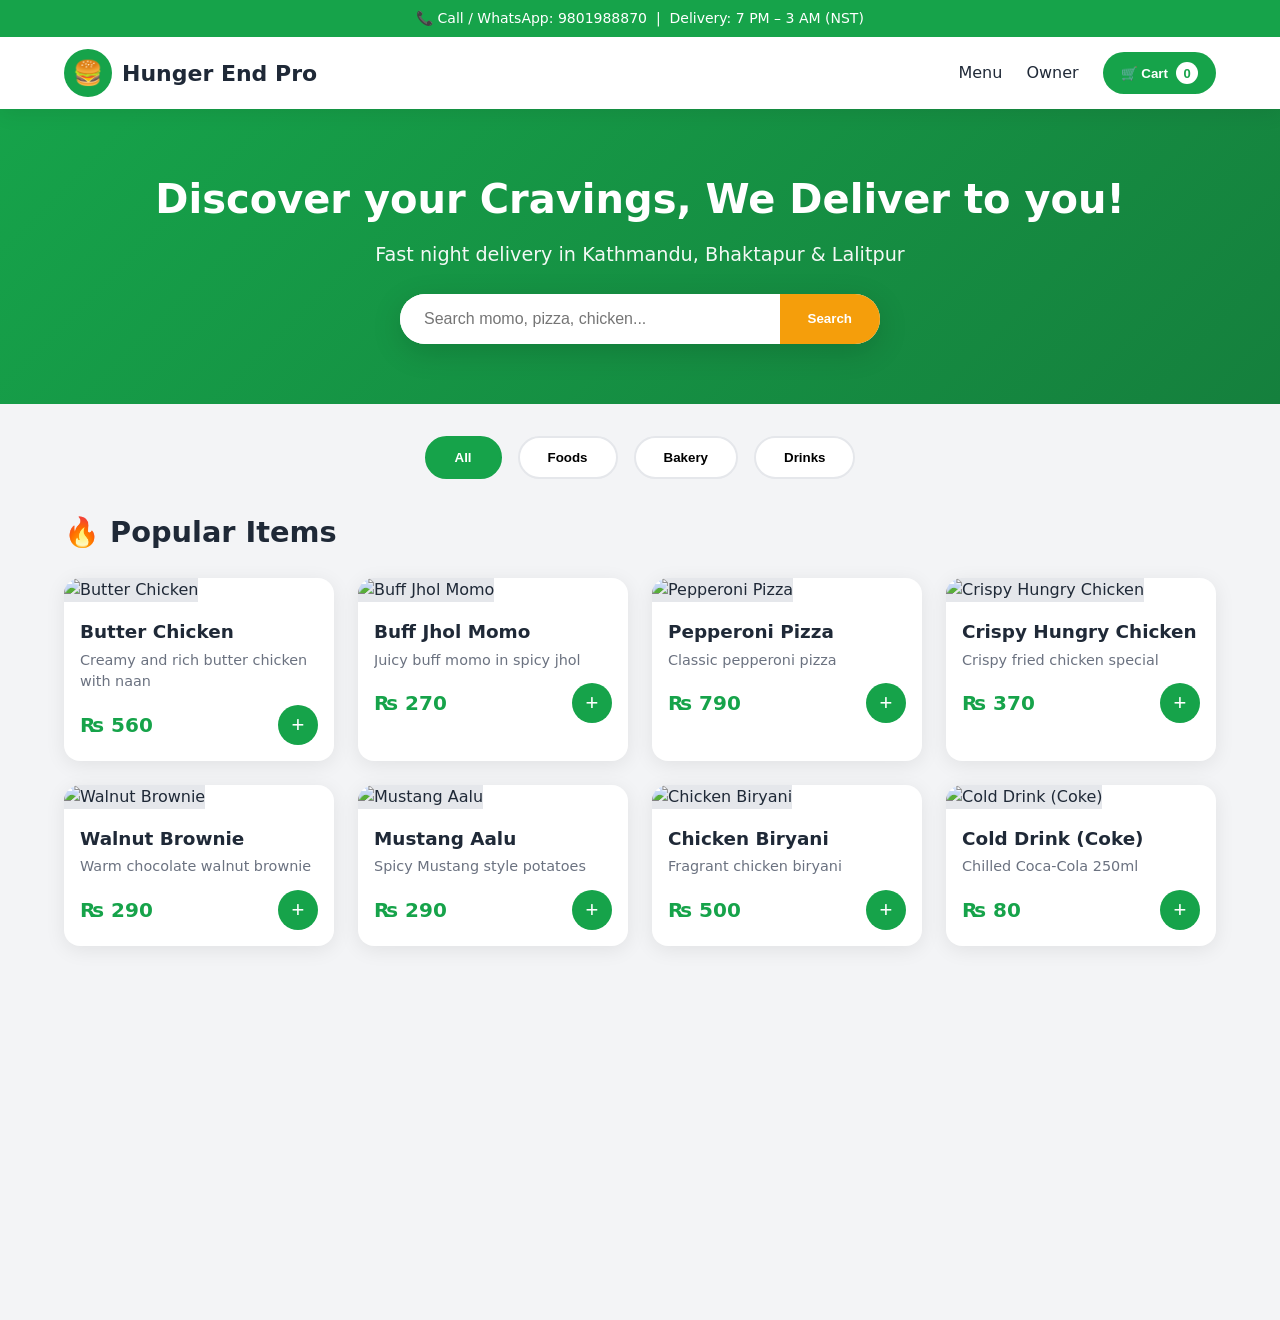
<file: Index.html>
<!DOCTYPE html>
<html lang="en">
<head>
  <meta charset="UTF-8" />
  <meta name="viewport" content="width=device-width, initial-scale=1.0" />
  <title>Hunger End Pro | Night Food Delivery</title>
  <link rel="stylesheet" href="css/style.css" />
</head>
<body>

  <!-- Header -->
  <header class="header">
    <div class="header-top">
      📞 Call / WhatsApp: 9801988870 &nbsp;|&nbsp; Delivery: 7 PM – 3 AM (NST)
    </div>
    <div class="header-main">
      <a href="index.html" class="logo">
        <div class="logo-icon">🍔</div>
        Hunger End Pro
      </a>
      <nav class="nav">
        <a href="#menu">Menu</a>
        <a href="admin.html">Owner</a>
        <button class="cart-btn" id="openCart">
          🛒 Cart <span class="cart-count" id="cartCount">0</span>
        </button>
      </nav>
    </div>
  </header>

  <!-- Hero -->
  <section class="hero">
    <h1>Discover your Cravings, We Deliver to you!</h1>
    <p>Fast night delivery in Kathmandu, Bhaktapur & Lalitpur</p>
    <div class="search-box">
      <input type="text" id="searchInput" placeholder="Search momo, pizza, chicken..." />
      <button id="searchBtn">Search</button>
    </div>
  </section>

  <!-- Categories -->
  <div class="categories" id="categories">
    <button class="cat-btn active" data-cat="all">All</button>
    <button class="cat-btn" data-cat="Foods">Foods</button>
    <button class="cat-btn" data-cat="Bakery">Bakery</button>
    <button class="cat-btn" data-cat="Drinks">Drinks</button>
  </div>

  <!-- Menu -->
  <section class="section" id="menu">
    <h2 class="section-title">🔥 Popular Items</h2>
    <div class="menu-grid" id="menuGrid">
      <!-- Items will be loaded by JavaScript -->
    </div>
  </section>

  <!-- Cart Overlay -->
  <div class="cart-overlay" id="cartOverlay"></div>
  <aside class="cart-sidebar" id="cartSidebar">
    <div class="cart-header">
      <h2>Your Cart</h2>
      <button class="close-cart" id="closeCart">×</button>
    </div>
    <div class="cart-items" id="cartItems">
      <div class="empty-cart">
        <span>🛒</span>
        Your cart is empty
      </div>
    </div>
    <div class="cart-footer">
      <div class="cart-total">
        <span>Total</span>
        <span id="cartTotal">₨ 0</span>
      </div>
      <button class="checkout-btn" id="checkoutBtn" disabled>Proceed to Checkout</button>
    </div>
  </aside>

  <!-- Checkout Modal -->
  <div class="modal-overlay" id="checkoutModal">
    <div class="modal">
      <h2>Complete Your Order</h2>
      <form id="orderForm">
        <div class="form-group">
          <label>Full Name *</label>
          <input type="text" id="customerName" required placeholder="Your full name" />
        </div>
        <div class="form-row">
          <div class="form-group">
            <label>Phone Number *</label>
            <input type="tel" id="customerPhone" required placeholder="98XXXXXXXX" />
          </div>
          <div class="form-group">
            <label>WhatsApp Number</label>
            <input type="tel" id="customerWhatsapp" placeholder="Same as phone if empty" />
          </div>
        </div>
        <div class="form-group">
          <label>Delivery Address *</label>
          <textarea id="customerAddress" rows="3" required placeholder="House no, street, area..."></textarea>
        </div>
        <div class="form-group">
          <label>Landmark / Nearby Place</label>
          <input type="text" id="customerLandmark" placeholder="Near temple, school, etc." />
        </div>
        <div class="form-group">
          <label>Coupon Code (optional)</label>
          <input type="text" id="couponCode" placeholder="Enter coupon" />
        </div>
        <button type="submit" class="submit-order-btn">Place Order</button>
      </form>
    </div>
  </div>

  <script src="js/app.js"></script>
</body>
</html>
</file>
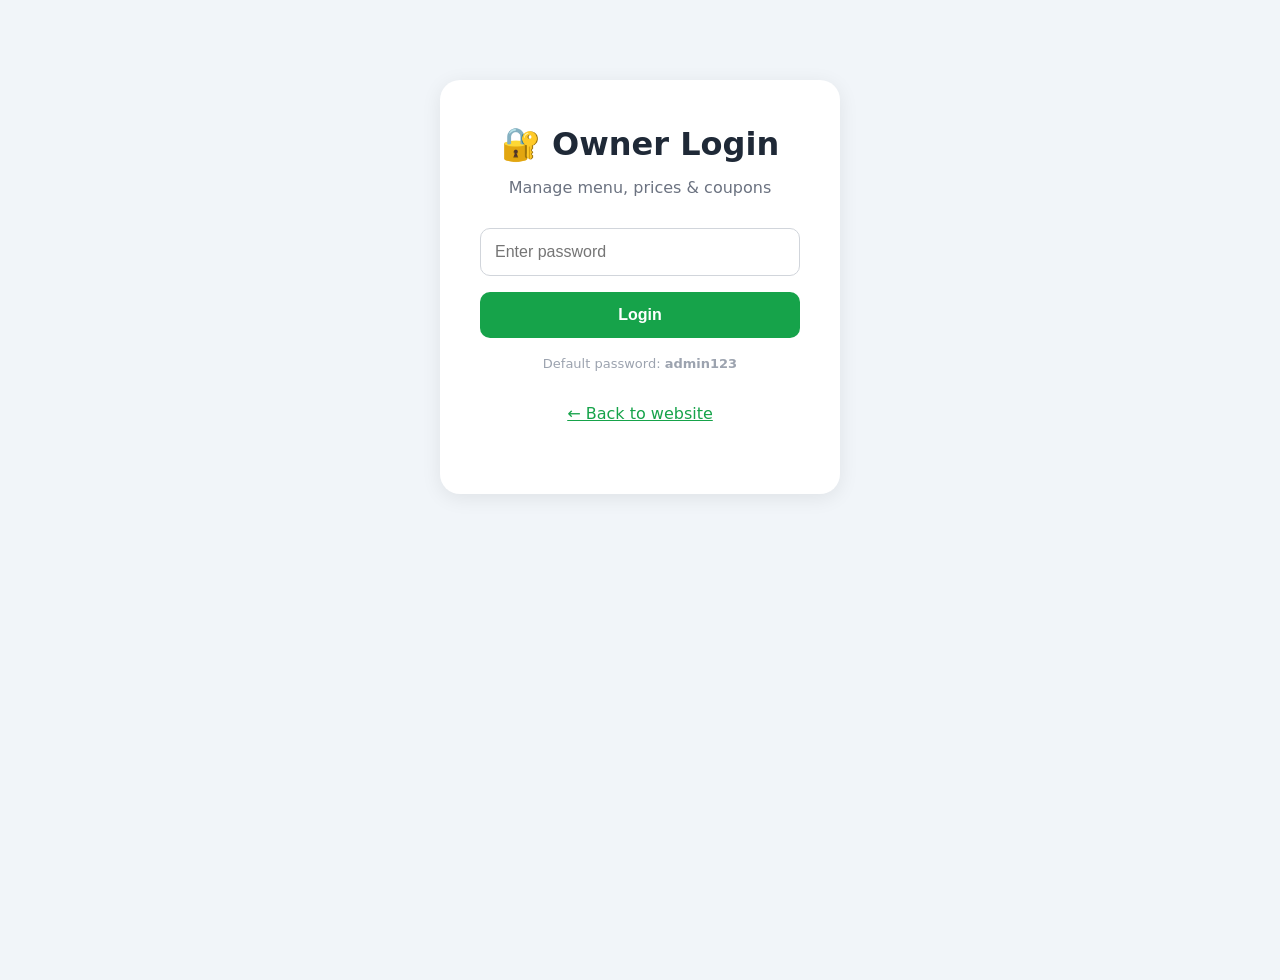
<file: admin.html>
<!DOCTYPE html>
<html lang="en">
<head>
  <meta charset="UTF-8" />
  <meta name="viewport" content="width=device-width, initial-scale=1.0" />
  <title>Owner Panel | Hunger End Pro</title>
  <link rel="stylesheet" href="css/style.css" />
</head>
<body class="admin-body">

  <!-- Login Screen -->
  <div class="login-box" id="loginBox">
    <h1>🔐 Owner Login</h1>
    <p>Manage menu, prices & coupons</p>
    <input type="password" id="adminPassword" placeholder="Enter password" />
    <button class="login-btn" id="loginBtn">Login</button>
    <p style="margin-top:16px;font-size:13px;color:#9ca3af;">Default password: <strong>admin123</strong></p>
    <p style="margin-top:8px;"><a href="index.html" style="color:#16a34a;">← Back to website</a></p>
  </div>

  <!-- Admin Panel (hidden until login) -->
  <div class="admin-panel" id="adminPanel">
    <header class="admin-header">
      <div style="display:flex;align-items:center;gap:12px;">
        <span style="font-size:24px;">🍔</span>
        <strong>Hunger End Pro – Owner Panel</strong>
      </div>
      <div>
        <a href="index.html" style="color:white;margin-right:16px;text-decoration:none;">View Site</a>
        <button class="btn-sm" style="background:#ef4444;color:white;" id="logoutBtn">Logout</button>
      </div>
    </header>

    <div class="admin-container">

      <!-- Quick Stats -->
      <div class="admin-card">
        <h2>📊 Quick Stats</h2>
        <div style="display:flex;gap:24px;flex-wrap:wrap;">
          <div>
            <div style="font-size:28px;font-weight:700;color:#16a34a;" id="statItems">0</div>
            <div style="color:#6b7280;">Menu Items</div>
          </div>
          <div>
            <div style="font-size:28px;font-weight:700;color:#3b82f6;" id="statOrders">0</div>
            <div style="color:#6b7280;">Total Orders (demo)</div>
          </div>
        </div>
      </div>

      <!-- Add New Item -->
      <div class="admin-card">
        <h2>➕ Add New Menu Item</h2>
        <form id="addItemForm">
          <div class="form-row">
            <div class="form-group">
              <label>Item Name *</label>
              <input type="text" id="newName" required placeholder="e.g. Chicken Momo" />
            </div>
            <div class="form-group">
              <label>Price (Rs) *</label>
              <input type="number" id="newPrice" required min="1" placeholder="290" />
            </div>
          </div>
          <div class="form-row">
            <div class="form-group">
              <label>Category *</label>
              <select id="newCategory" style="width:100%;padding:12px;border-radius:10px;border:1.5px solid #d1d5db;">
                <option value="Foods">Foods</option>
                <option value="Bakery">Bakery</option>
                <option value="Drinks">Drinks</option>
              </select>
            </div>
            <div class="form-group">
              <label>Image URL</label>
              <input type="url" id="newImage" placeholder="https://..." />
            </div>
          </div>
          <div class="form-group">
            <label>Description</label>
            <input type="text" id="newDesc" placeholder="Short description" />
          </div>
          <button type="submit" class="btn-add">Add Item</button>
        </form>
      </div>

      <!-- Current Menu -->
      <div class="admin-card">
        <h2>📋 Current Menu</h2>
        <div style="overflow-x:auto;">
          <table class="admin-table">
            <thead>
              <tr>
                <th>ID</th>
                <th>Name</th>
                <th>Category</th>
                <th>Price</th>
                <th>Available</th>
                <th>Actions</th>
              </tr>
            </thead>
            <tbody id="menuTableBody">
              <!-- filled by JS -->
            </tbody>
          </table>
        </div>
      </div>

      <!-- Coupons (placeholder) -->
      <div class="admin-card">
        <h2>🎟️ Coupon Codes (Coming Next)</h2>
        <p style="color:#6b7280;">In the next step we will add coupon management here (e.g. 100OFF for every 100th customer).</p>
      </div>

      <!-- Recent Orders -->
      <div class="admin-card">
        <h2>📦 Recent Orders (Demo)</h2>
        <div id="ordersList">
          <p style="color:#6b7280;">No orders yet. Place a test order from the website.</p>
        </div>
      </div>

    </div>
  </div>

  <script src="js/admin.js"></script>
</body>
                </html>
</file>
<file: css/style.css>
/* ===== Hunger End Pro – Modern Fast Design ===== */
:root {
  --primary: #16a34a;
  --primary-dark: #15803d;
  --secondary: #f59e0b;
  --dark: #1f2937;
  --light: #f9fafb;
  --gray: #6b7280;
  --white: #ffffff;
  --shadow: 0 4px 20px rgba(0,0,0,0.08);
  --radius: 16px;
}

* {
  margin: 0;
  padding: 0;
  box-sizing: border-box;
}

body {
  font-family: 'Segoe UI', system-ui, -apple-system, sans-serif;
  background: #f3f4f6;
  color: var(--dark);
  line-height: 1.5;
}

/* ===== Header ===== */
.header {
  background: var(--white);
  box-shadow: var(--shadow);
  position: sticky;
  top: 0;
  z-index: 100;
}

.header-top {
  background: var(--primary);
  color: white;
  text-align: center;
  padding: 8px 16px;
  font-size: 14px;
  font-weight: 500;
}

.header-main {
  display: flex;
  align-items: center;
  justify-content: space-between;
  padding: 12px 24px;
  max-width: 1200px;
  margin: 0 auto;
}

.logo {
  display: flex;
  align-items: center;
  gap: 10px;
  text-decoration: none;
  color: var(--dark);
  font-weight: 700;
  font-size: 22px;
}

.logo-icon {
  width: 48px;
  height: 48px;
  background: var(--primary);
  border-radius: 50%;
  display: flex;
  align-items: center;
  justify-content: center;
  color: white;
  font-size: 24px;
}

.nav {
  display: flex;
  gap: 24px;
  align-items: center;
}

.nav a {
  text-decoration: none;
  color: var(--dark);
  font-weight: 500;
  transition: color 0.2s;
}

.nav a:hover {
  color: var(--primary);
}

.cart-btn {
  background: var(--primary);
  color: white;
  border: none;
  padding: 10px 18px;
  border-radius: 50px;
  font-weight: 600;
  cursor: pointer;
  display: flex;
  align-items: center;
  gap: 8px;
  transition: background 0.2s, transform 0.15s;
}

.cart-btn:hover {
  background: var(--primary-dark);
  transform: translateY(-1px);
}

.cart-count {
  background: white;
  color: var(--primary);
  width: 22px;
  height: 22px;
  border-radius: 50%;
  display: flex;
  align-items: center;
  justify-content: center;
  font-size: 13px;
  font-weight: 700;
}

/* ===== Hero ===== */
.hero {
  background: linear-gradient(135deg, #16a34a 0%, #15803d 100%);
  color: white;
  padding: 60px 24px;
  text-align: center;
}

.hero h1 {
  font-size: 2.5rem;
  margin-bottom: 12px;
}

.hero p {
  font-size: 1.2rem;
  opacity: 0.95;
  margin-bottom: 24px;
}

.search-box {
  max-width: 480px;
  margin: 0 auto;
  display: flex;
  background: white;
  border-radius: 50px;
  overflow: hidden;
  box-shadow: 0 8px 30px rgba(0,0,0,0.15);
}

.search-box input {
  flex: 1;
  border: none;
  padding: 16px 24px;
  font-size: 16px;
  outline: none;
}

.search-box button {
  background: var(--secondary);
  border: none;
  padding: 0 28px;
  color: white;
  font-weight: 600;
  cursor: pointer;
}

/* ===== Categories ===== */
.categories {
  max-width: 1200px;
  margin: 32px auto;
  padding: 0 24px;
  display: flex;
  gap: 16px;
  flex-wrap: wrap;
  justify-content: center;
}

.cat-btn {
  background: white;
  border: 2px solid #e5e7eb;
  padding: 12px 28px;
  border-radius: 50px;
  font-weight: 600;
  cursor: pointer;
  transition: all 0.2s;
}

.cat-btn:hover,
.cat-btn.active {
  background: var(--primary);
  color: white;
  border-color: var(--primary);
}

/* ===== Menu Grid ===== */
.section {
  max-width: 1200px;
  margin: 0 auto 48px;
  padding: 0 24px;
}

.section-title {
  font-size: 1.8rem;
  margin-bottom: 24px;
  display: flex;
  align-items: center;
  gap: 10px;
}

.menu-grid {
  display: grid;
  grid-template-columns: repeat(auto-fill, minmax(260px, 1fr));
  gap: 24px;
}

.card {
  background: white;
  border-radius: var(--radius);
  overflow: hidden;
  box-shadow: var(--shadow);
  transition: transform 0.2s, box-shadow 0.2s;
}

.card:hover {
  transform: translateY(-4px);
  box-shadow: 0 12px 30px rgba(0,0,0,0.12);
}

.card-img {
  width: 100%;
  height: 180px;
  object-fit: cover;
  background: #e5e7eb;
}

.card-body {
  padding: 16px;
}

.card-title {
  font-size: 1.15rem;
  font-weight: 600;
  margin-bottom: 4px;
}

.card-desc {
  color: var(--gray);
  font-size: 0.9rem;
  margin-bottom: 12px;
  display: -webkit-box;
  -webkit-line-clamp: 2;
  -webkit-box-orient: vertical;
  overflow: hidden;
}

.card-footer {
  display: flex;
  justify-content: space-between;
  align-items: center;
}

.price {
  font-size: 1.25rem;
  font-weight: 700;
  color: var(--primary);
}

.add-btn {
  background: var(--primary);
  color: white;
  border: none;
  width: 40px;
  height: 40px;
  border-radius: 50%;
  font-size: 22px;
  cursor: pointer;
  display: flex;
  align-items: center;
  justify-content: center;
  transition: background 0.2s, transform 0.15s;
}

.add-btn:hover {
  background: var(--primary-dark);
  transform: scale(1.08);
}

/* ===== Cart Sidebar ===== */
.cart-overlay {
  position: fixed;
  inset: 0;
  background: rgba(0,0,0,0.4);
  z-index: 200;
  opacity: 0;
  visibility: hidden;
  transition: all 0.3s;
}

.cart-overlay.open {
  opacity: 1;
  visibility: visible;
}

.cart-sidebar {
  position: fixed;
  top: 0;
  right: 0;
  width: 100%;
  max-width: 400px;
  height: 100%;
  background: white;
  z-index: 210;
  transform: translateX(100%);
  transition: transform 0.3s ease;
  display: flex;
  flex-direction: column;
}

.cart-sidebar.open {
  transform: translateX(0);
}

.cart-header {
  padding: 20px;
  border-bottom: 1px solid #e5e7eb;
  display: flex;
  justify-content: space-between;
  align-items: center;
}

.cart-header h2 {
  font-size: 1.4rem;
}

.close-cart {
  background: none;
  border: none;
  font-size: 28px;
  cursor: pointer;
  color: var(--gray);
}

.cart-items {
  flex: 1;
  overflow-y: auto;
  padding: 16px;
}

.cart-item {
  display: flex;
  gap: 12px;
  padding: 12px 0;
  border-bottom: 1px solid #f3f4f6;
}

.cart-item img {
  width: 70px;
  height: 70px;
  object-fit: cover;
  border-radius: 10px;
}

.cart-item-info {
  flex: 1;
}

.cart-item-name {
  font-weight: 600;
  margin-bottom: 4px;
}

.cart-item-price {
  color: var(--primary);
  font-weight: 600;
}

.qty-controls {
  display: flex;
  align-items: center;
  gap: 10px;
  margin-top: 6px;
}

.qty-btn {
  width: 28px;
  height: 28px;
  border-radius: 50%;
  border: 1px solid #d1d5db;
  background: white;
  cursor: pointer;
  font-size: 16px;
}

.cart-footer {
  padding: 20px;
  border-top: 1px solid #e5e7eb;
}

.cart-total {
  display: flex;
  justify-content: space-between;
  font-size: 1.3rem;
  font-weight: 700;
  margin-bottom: 16px;
}

.checkout-btn {
  width: 100%;
  background: var(--primary);
  color: white;
  border: none;
  padding: 16px;
  border-radius: 12px;
  font-size: 1.1rem;
  font-weight: 600;
  cursor: pointer;
  transition: background 0.2s;
}

.checkout-btn:hover {
  background: var(--primary-dark);
}

.checkout-btn:disabled {
  background: #9ca3af;
  cursor: not-allowed;
}

/* ===== Checkout Modal ===== */
.modal-overlay {
  position: fixed;
  inset: 0;
  background: rgba(0,0,0,0.5);
  z-index: 300;
  display: flex;
  align-items: center;
  justify-content: center;
  opacity: 0;
  visibility: hidden;
  transition: all 0.3s;
  padding: 20px;
}

.modal-overlay.open {
  opacity: 1;
  visibility: visible;
}

.modal {
  background: white;
  border-radius: 20px;
  width: 100%;
  max-width: 480px;
  max-height: 90vh;
  overflow-y: auto;
  padding: 28px;
}

.modal h2 {
  margin-bottom: 20px;
}

.form-group {
  margin-bottom: 16px;
}

.form-group label {
  display: block;
  font-weight: 500;
  margin-bottom: 6px;
  font-size: 0.95rem;
}

.form-group input,
.form-group textarea {
  width: 100%;
  padding: 12px 14px;
  border: 1.5px solid #d1d5db;
  border-radius: 10px;
  font-size: 16px;
  outline: none;
  transition: border 0.2s;
}

.form-group input:focus,
.form-group textarea:focus {
  border-color: var(--primary);
}

.form-row {
  display: grid;
  grid-template-columns: 1fr 1fr;
  gap: 12px;
}

.submit-order-btn {
  width: 100%;
  background: var(--primary);
  color: white;
  border: none;
  padding: 16px;
  border-radius: 12px;
  font-size: 1.1rem;
  font-weight: 600;
  cursor: pointer;
  margin-top: 8px;
}

.submit-order-btn:hover {
  background: var(--primary-dark);
}

/* ===== Admin Styles ===== */
.admin-body {
  background: #f1f5f9;
  min-height: 100vh;
}

.admin-header {
  background: var(--dark);
  color: white;
  padding: 16px 24px;
  display: flex;
  justify-content: space-between;
  align-items: center;
}

.admin-container {
  max-width: 1000px;
  margin: 32px auto;
  padding: 0 24px;
}

.login-box {
  background: white;
  max-width: 400px;
  margin: 80px auto;
  padding: 40px;
  border-radius: 20px;
  box-shadow: var(--shadow);
  text-align: center;
}

.login-box h1 {
  margin-bottom: 8px;
}

.login-box p {
  color: var(--gray);
  margin-bottom: 28px;
}

.login-box input {
  width: 100%;
  padding: 14px;
  border: 1.5px solid #d1d5db;
  border-radius: 10px;
  margin-bottom: 16px;
  font-size: 16px;
}

.login-btn {
  width: 100%;
  background: var(--primary);
  color: white;
  border: none;
  padding: 14px;
  border-radius: 10px;
  font-size: 16px;
  font-weight: 600;
  cursor: pointer;
}

.admin-panel {
  display: none;
}

.admin-panel.active {
  display: block;
}

.admin-card {
  background: white;
  border-radius: 16px;
  padding: 24px;
  margin-bottom: 24px;
  box-shadow: var(--shadow);
}

.admin-card h2 {
  margin-bottom: 16px;
  font-size: 1.3rem;
}

.admin-table {
  width: 100%;
  border-collapse: collapse;
}

.admin-table th,
.admin-table td {
  padding: 12px;
  text-align: left;
  border-bottom: 1px solid #e5e7eb;
}

.admin-table th {
  background: #f8fafc;
  font-weight: 600;
}

.btn-sm {
  padding: 6px 12px;
  border-radius: 6px;
  border: none;
  cursor: pointer;
  font-size: 13px;
  font-weight: 500;
}

.btn-edit {
  background: #3b82f6;
  color: white;
}

.btn-delete {
  background: #ef4444;
  color: white;
}

.btn-add {
  background: var(--primary);
  color: white;
  padding: 10px 20px;
  border-radius: 8px;
  border: none;
  font-weight: 600;
  cursor: pointer;
}

/* ===== Responsive ===== */
@media (max-width: 768px) {
  .hero h1 {
    font-size: 1.8rem;
  }
  .header-main {
    padding: 10px 16px;
  }
  .nav {
    gap: 12px;
  }
  .form-row {
    grid-template-columns: 1fr;
  }
}

/* ===== Utility ===== */
.hidden {
  display: none !important;
}

.empty-cart {
  text-align: center;
  padding: 40px 20px;
  color: var(--gray);
}

.empty-cart span {
  font-size: 48px;
  display: block;
  margin-bottom: 12px;
}

#deliveryAddress {
  width: 100%;
  padding: 15px;
  border: 1px solid #d1d5db;
  border-radius: 12px;
  font-size: 16px;
  box-sizing: border-box;
  background: #fff;
  color: #1f2937;
}

#deliveryMap {
  overflow: hidden;
  border: 1px solid #e5e7eb;
}

#useMyLocation {
  margin-top: 12px;
  padding: 12px 16px;
  background: #15803d;
  color: white;
  border: none;
  border-radius: 10px;
  font-size: 15px;
  cursor: pointer;
}

#locationMessage {
  font-size: 14px;
  margin-top: 8px;
}
</file>
